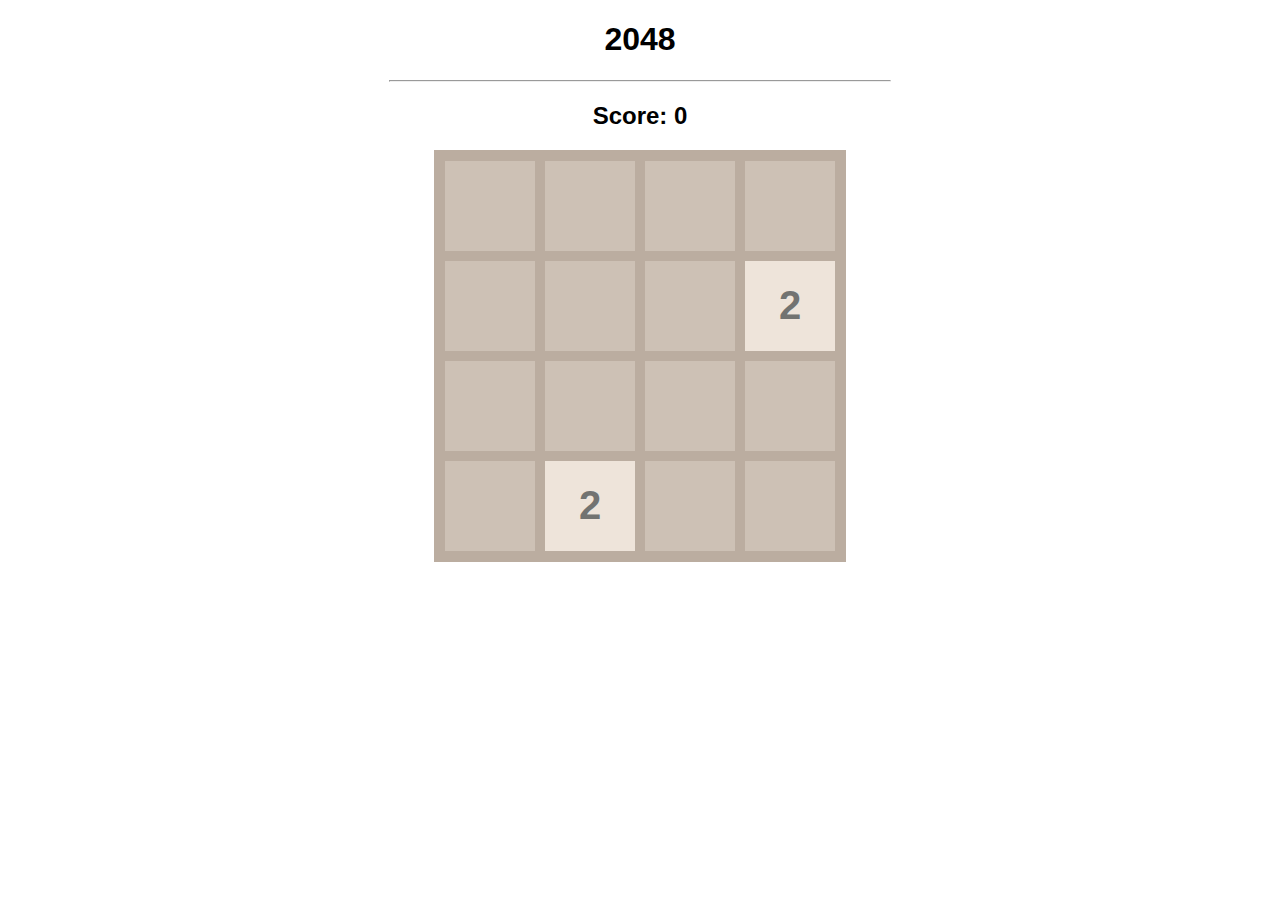
<file: 2048/index.html>
<!DOCTYPE html>
<html>
    <head>
        <meta charset="UTF-8">
        <meta name="viewport" content="width=device-width, initial-scale=1.0">
        <title>2048</title>
        <link rel="stylesheet" href="style.css">
        
    </head>

    <body>
        <h1>2048</h1>
        <hr>
        <h2>Score: <span id="score">0</span></h2>
        <div id="board">
        </div>
        <script src="script.js"></script>
    </body>
</html>
</file>
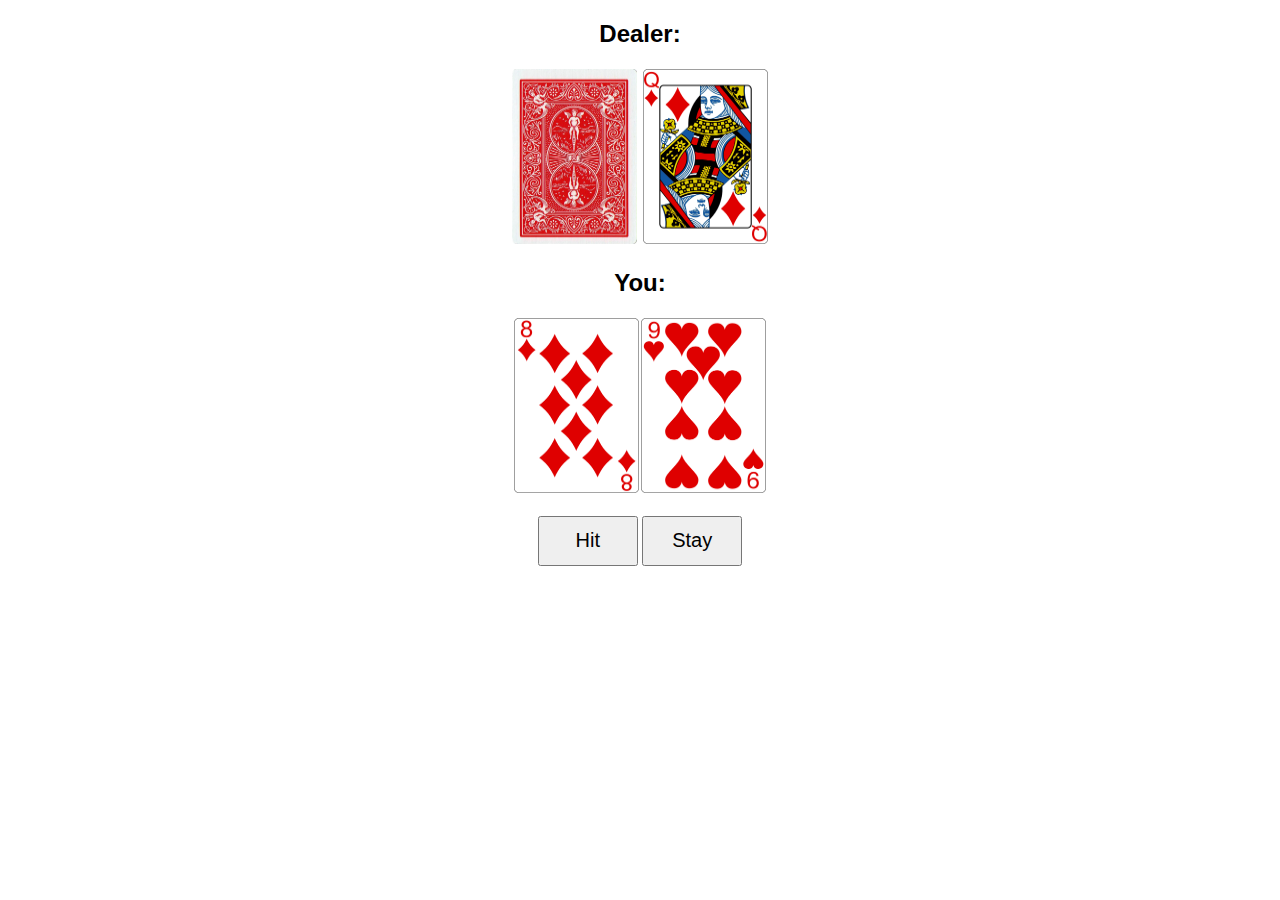
<file: black-jack/index.html>
<!DOCTYPE html>
<html>
    <head>
        <meta charset="UTF-8">
        <meta name="viewport" content="width=device-width, initial-scale=1.0">
        <title>Black Jack</title>
        <link rel="stylesheet" href="style.css">
        <script src="script.js"></script>
    </head>

    <body>
        <h2>Dealer: <span id="dealer-sum"></span></h2>
        <div id="dealer-cards">
            <img id="hidden" src="./cards/BACK.png">
        </div>

        <h2>You: <span id="your-sum"></span></h2>
        <div id="your-cards"></div>

        <br>
        <button id="hit">Hit</button>
        <button id="stay">Stay</button>
        <p id="results"></p>
    </body>
</html>
</file>
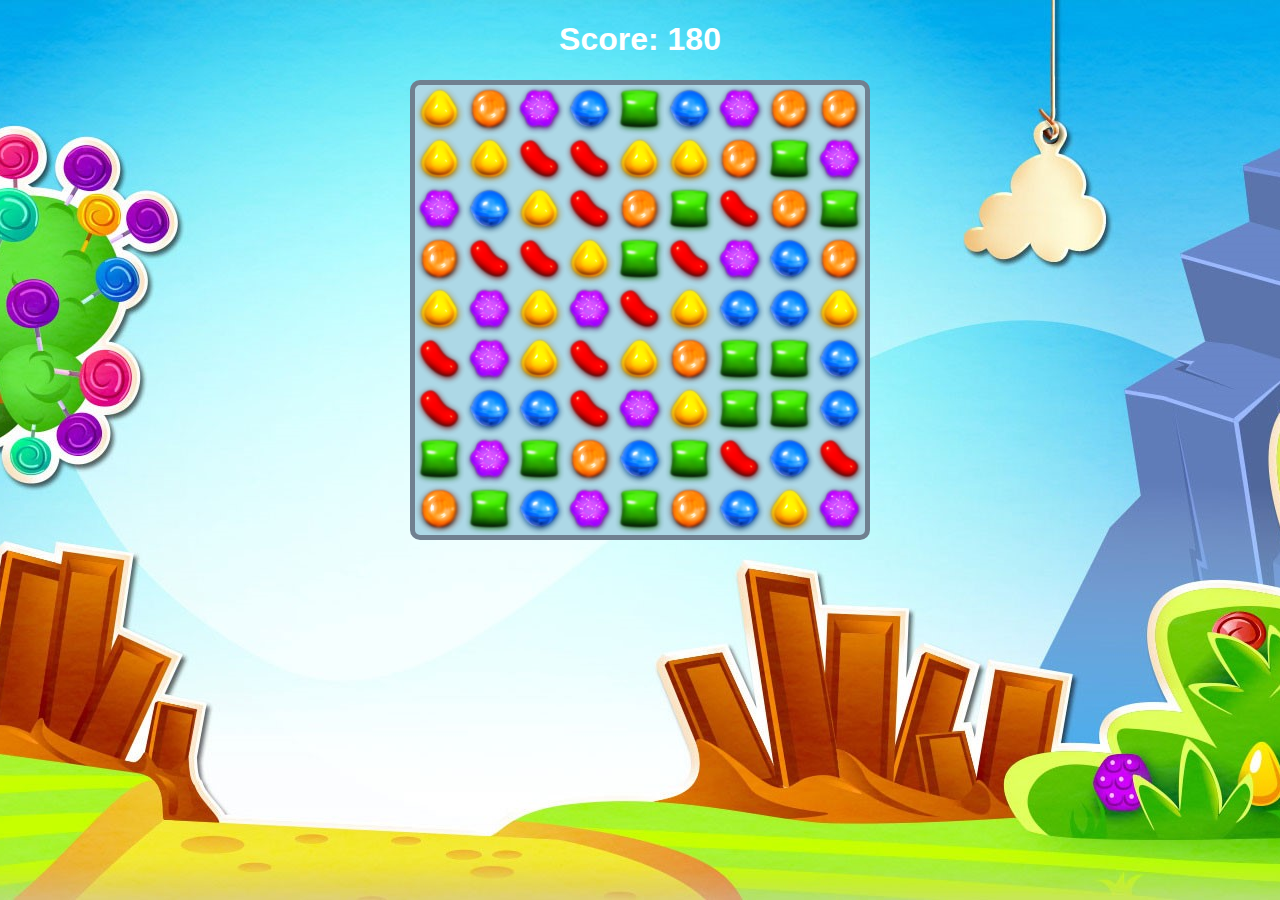
<file: candy-crash/index.html>
<!DOCTYPE html>
<html>
    <head>
        <meta charset="UTF-8">
        <meta name="viewport" content="width=device-width, initial-scale=1.0">
        <title>Candy Crush</title>
        <link rel="stylesheet" href="style.css">
        <script src="script.js"></script>
    </head>

    <body>
        <h1>Score: <span id="score">0</span></h1>
        <div id="board"></div>
    </body>
</html>
</file>
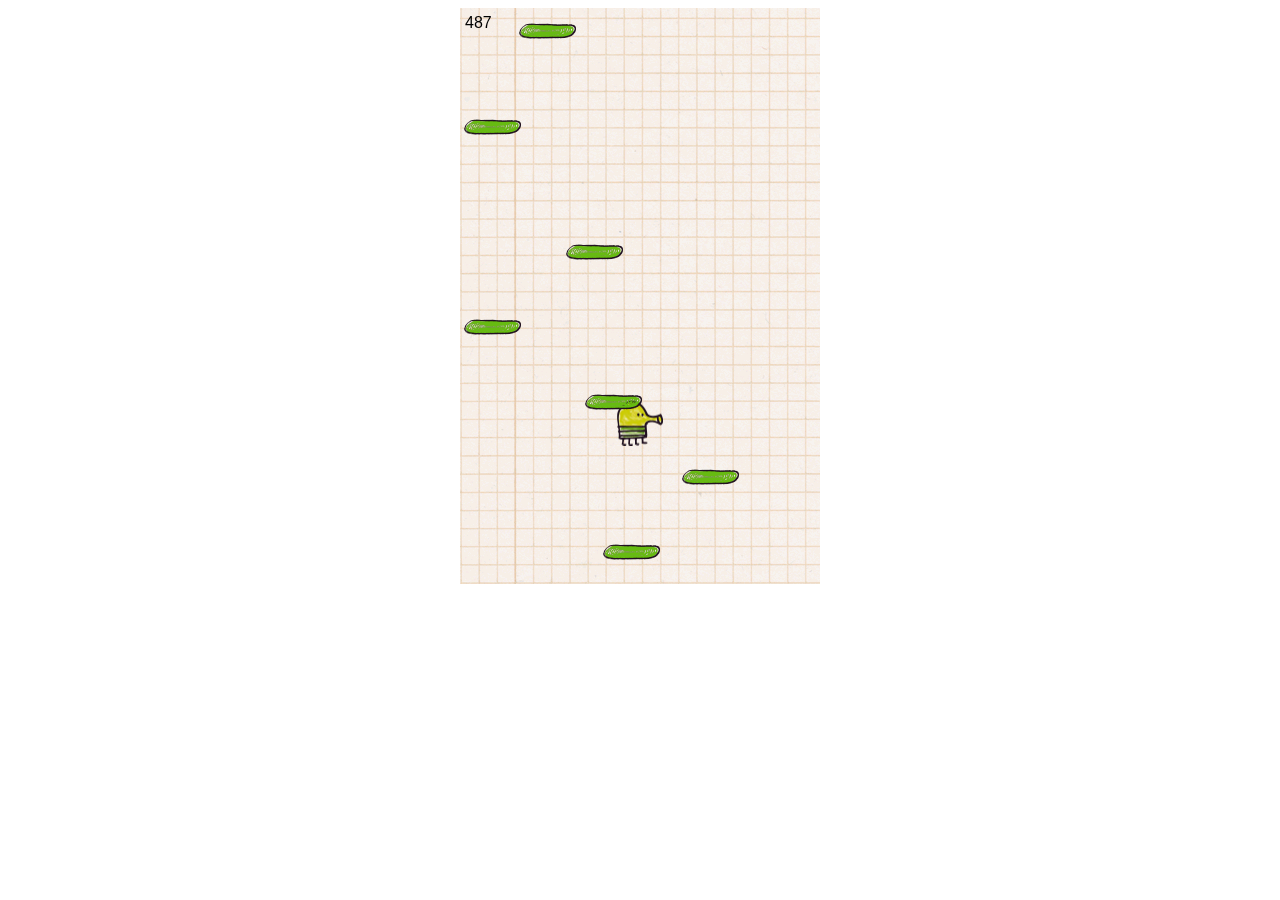
<file: doodle-jump/index.html>
<!DOCTYPE html>
<html>
    <head>
        <meta charset="UTF-8">
        <meta name="viewport", content="width=device-width, initial-scale=1.0">
        <title>Doodle Jump</title>
        <link rel="stylesheet" href="style.css">
        <script src="script.js"></script>
    </head>
    <body>
        <canvas id="board"></canvas>
    </body>
</html>
</file>
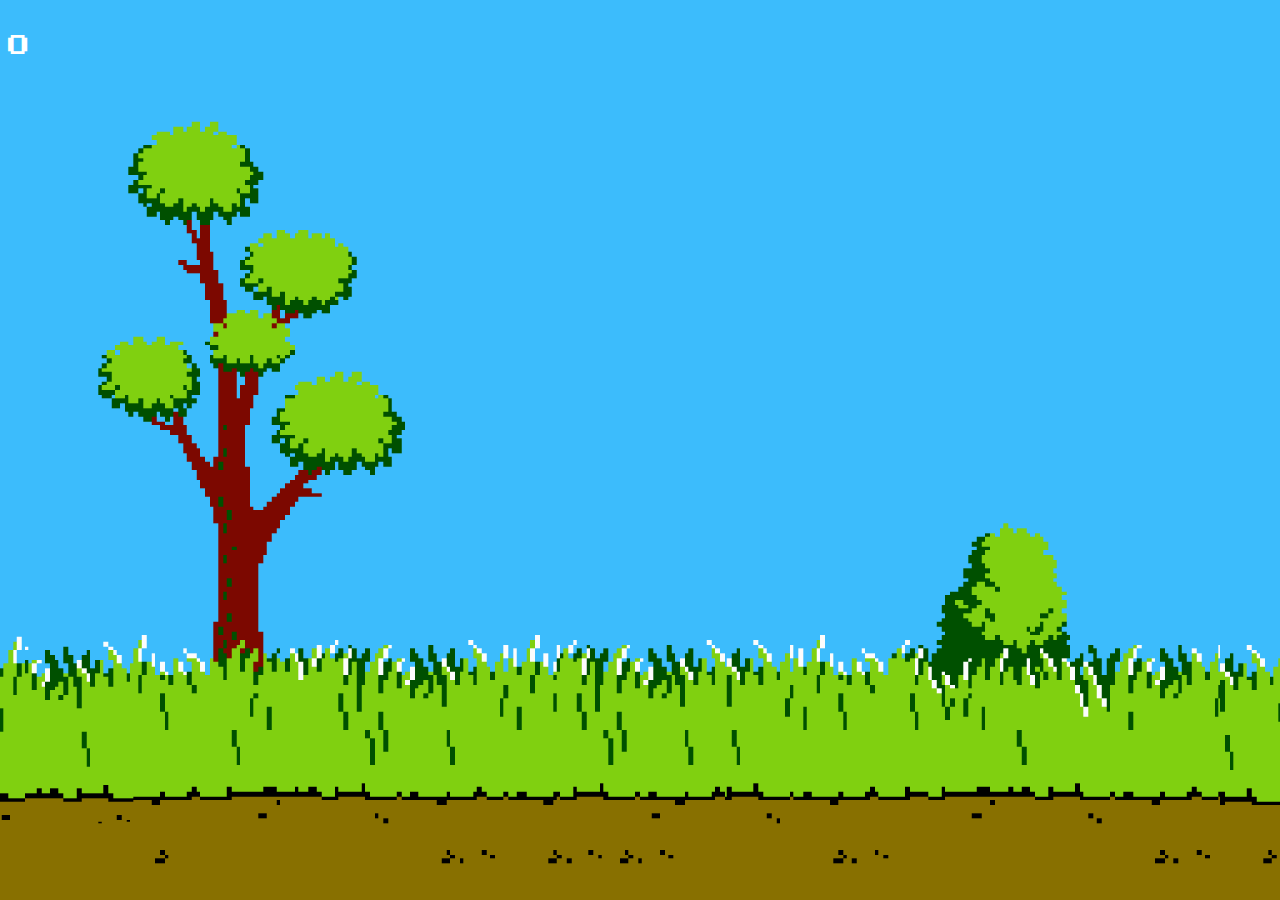
<file: duck-hunt/index.html>
<!DOCTYPE html>
<html lang="en">
    <head>
        <meta charset="UTF-8">
        <meta name="viewport" content="width=device-width, initial-scale=1.0">
        <title>Duck Hunt</title>
        <link rel="stylesheet" href="style.css">
    </head>
    <body>
        <p id="score">0</p>
        <script src="script.js"></script>
    </body>
</html>
</file>
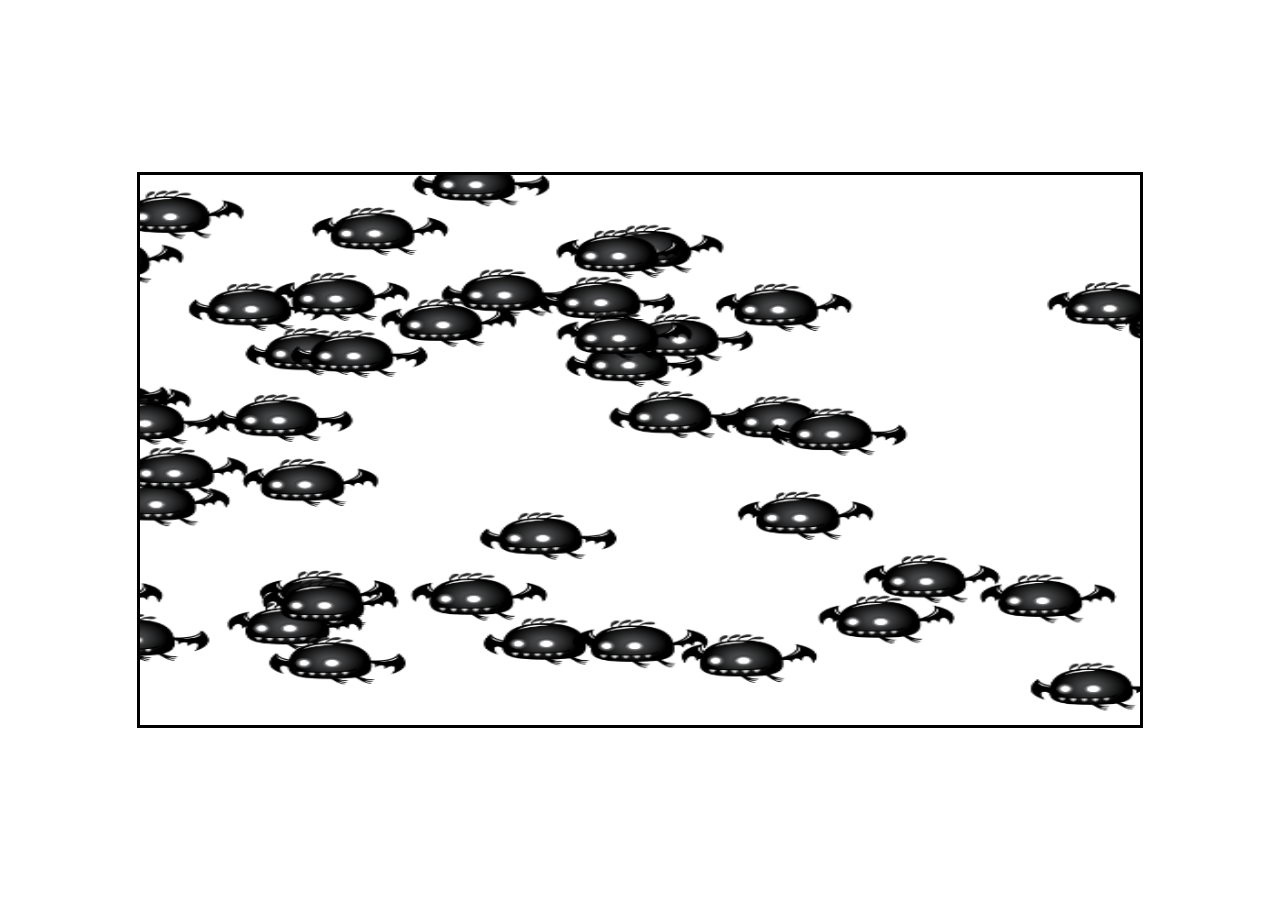
<file: enemy-movement-2/index.html>
<!DOCTYPE html>
<html lang="en">
<head>
    <meta charset="UTF-8">
    <meta name="viewport" content="width=device-width, initial-scale=1.0">
    <meta http-equiv="X-UA-Compatible" content="IE=edge">
    <title>Enemy Movements</title>
    <link rel="stylesheet" href="style.css">
</head>
<body>
    <canvas id="canvas1"></canvas>

    <script src="script.js"></script>
</body>
</html>
</file>
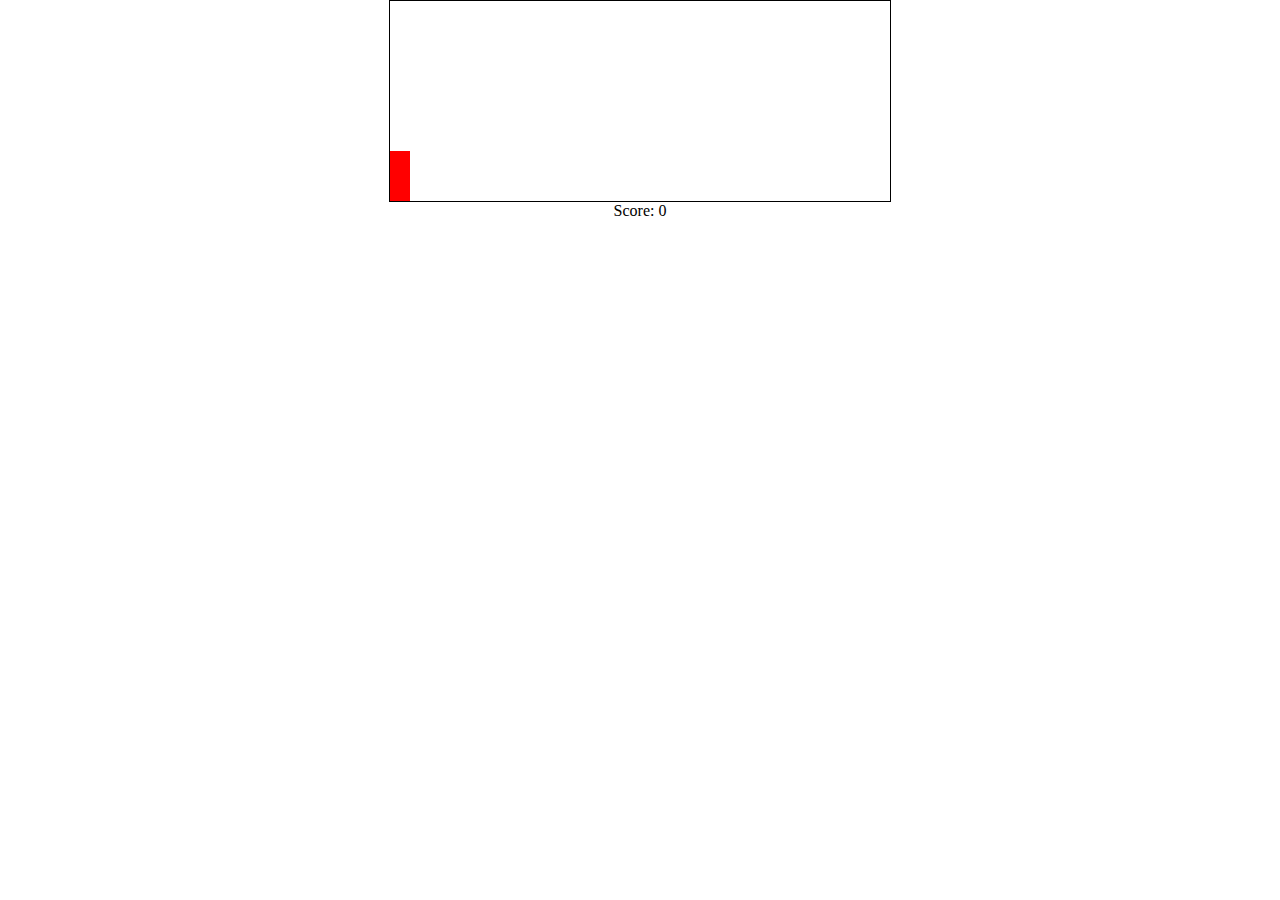
<file: jump-game/index.html>
<!DOCTYPE html>
<html lang="en" onclick="jump()">
<head>
    <meta charset="UTF-8">
    <title>Jump Game</title>
    <link rel="stylesheet" href="style.css">
</head>
<body>
    <div class="game">
        <div id="character"></div>
        <div id="block"></div>
    </div>
    <p>Score: <span id="scoreSpan"></span></p>
</body>
<script src="app.js"></script>
</html>
</file>
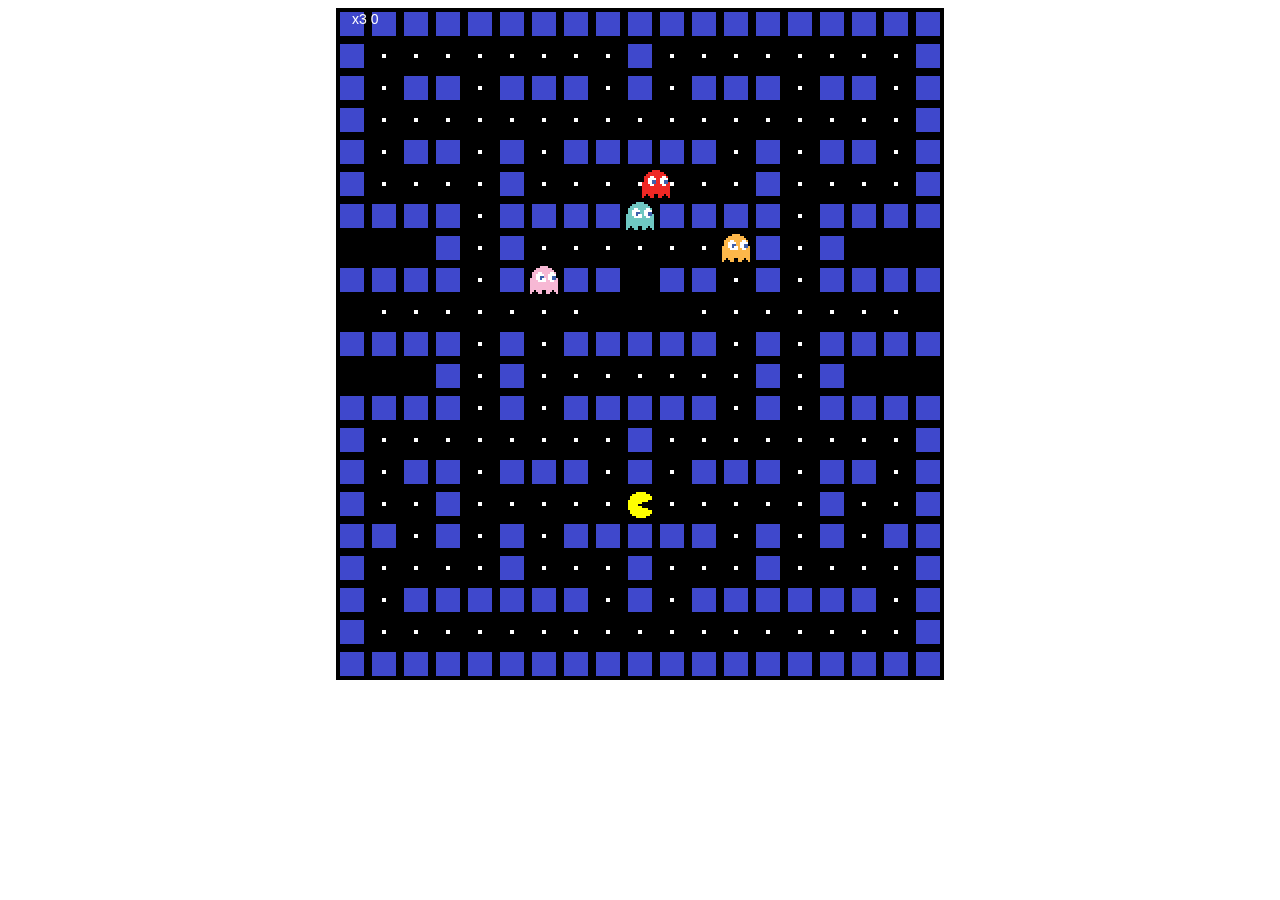
<file: pac-man/index.html>
<!DOCTYPE html>
<html lang="en">
<head>
    <meta charset="UTF-8">
    <meta name="viewport" content="width=device-width, initial-scale=1.0">
    <title>PacMan</title>
    <link rel="stylesheet" href="style.css">
</head>
<body>
    <canvas id="board"></canvas>
    <script src="app.js"></script>
</body>
</html>
</file>
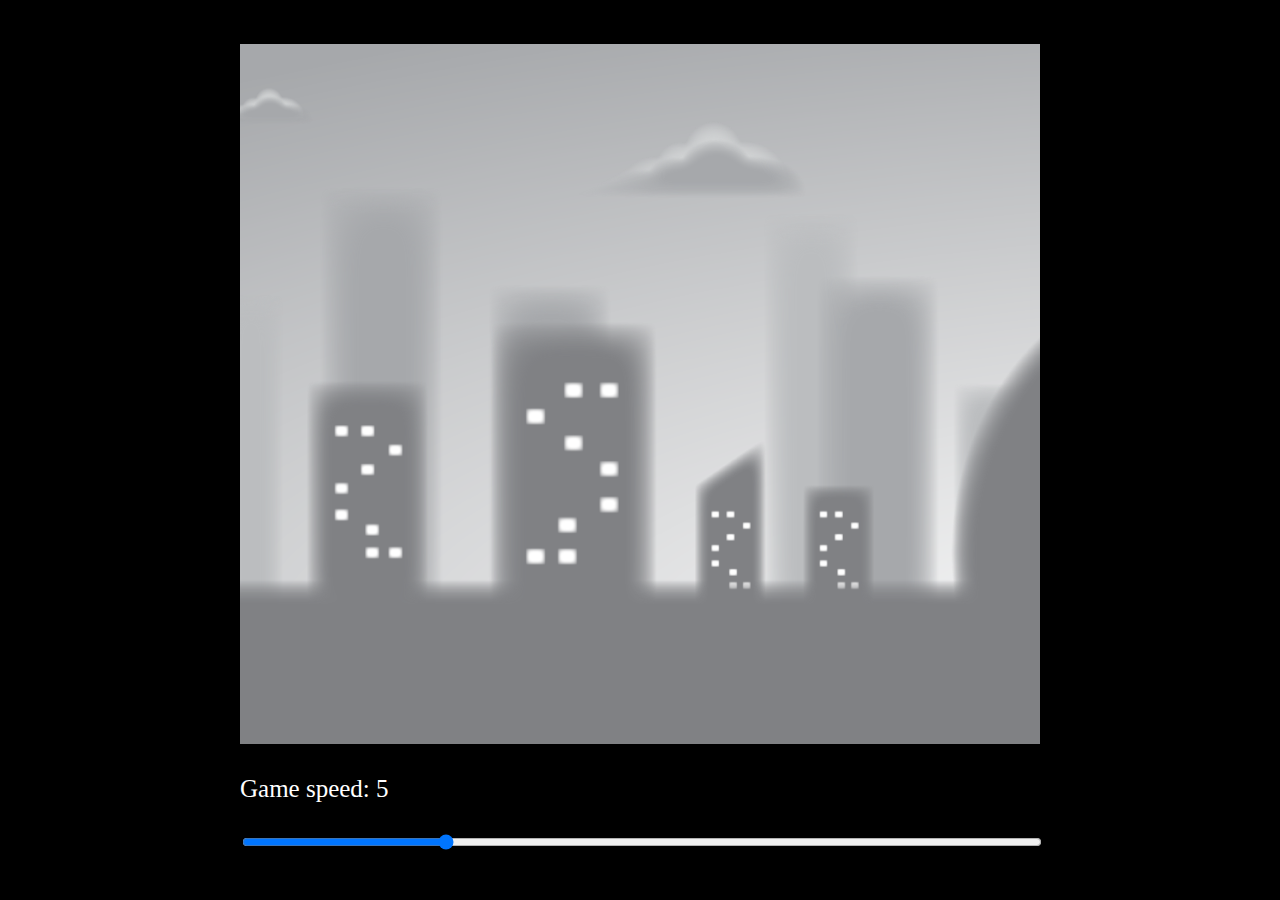
<file: parallex-background/index.html>
<!DOCTYPE html>
<html lang="en">
<head>
    <meta charset="UTF-8">
    <meta name="viewport" content="width=device-width, initial-scale=1.0">
    <title>Parallex Background</title>
    <link rel="stylesheet" href="style.css">
</head>
<body>
    <div id="container">
        <canvas id="canvas1"></canvas>
        <p>Game speed: <span id="showGameSpeed"></span></p>
        <input type="range" min="0" max="20" value="5" class="slider" id="slider">
    </div>
    

    <script src="app.js"></script>
</body>
</html>
</file>
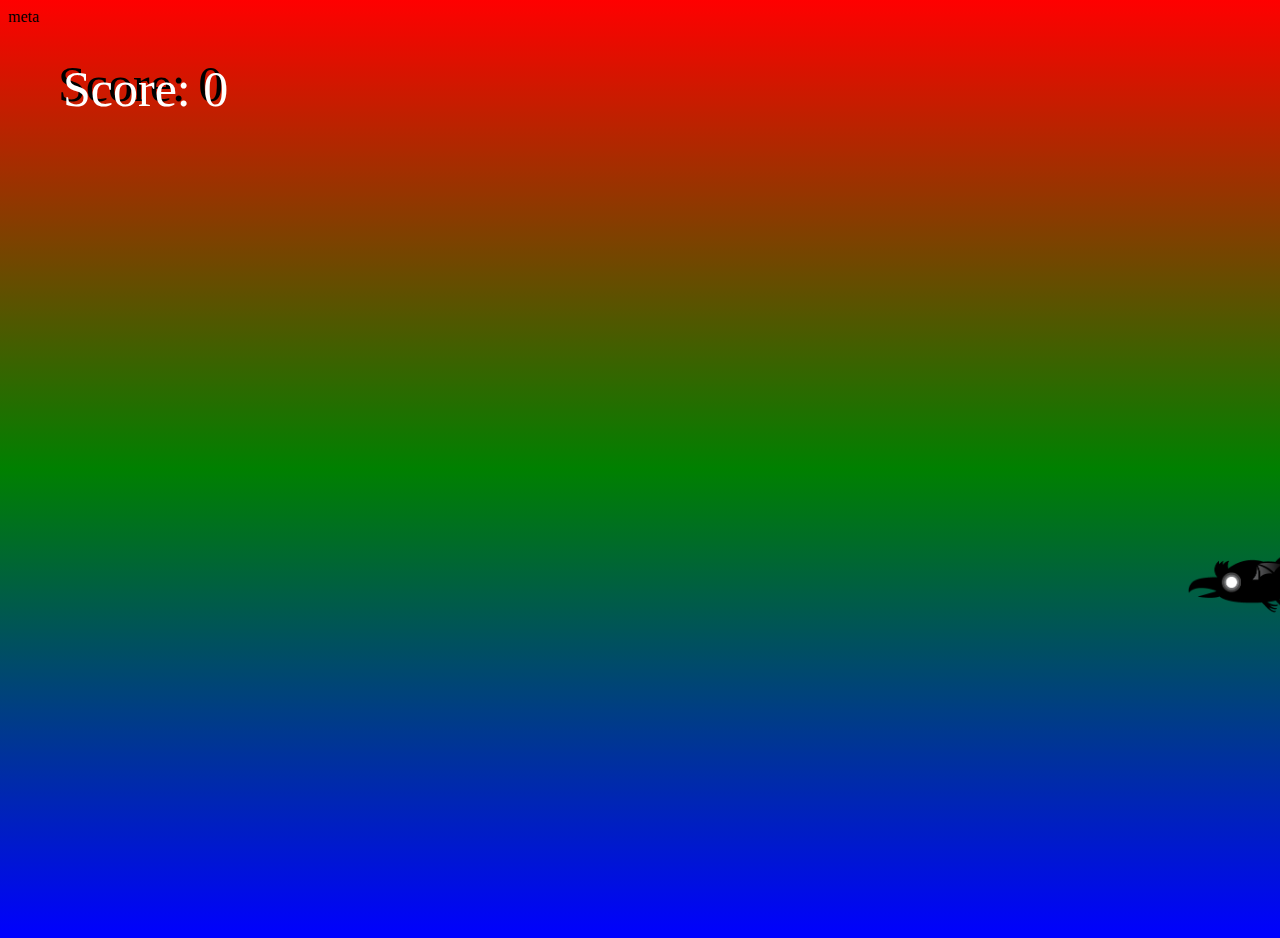
<file: point-and-shoot/index.html>
<!DOCTYPE html>
<html lang="en">
<head>
    <meta charset="UTF-8">meta
    <meta http-equiv="X-UA-Compatible" content="IE=edge">
    <meta name="viewport" content="width=device-width, initial-scale=1.0">
    <title>Point & Shoot</title>
    <link rel="stylesheet" href="style.css">
</head>
<body>
    <canvas id="collisionCanvas"></canvas>
    <canvas id="canvas1"></canvas>
    
    <script src="script.js"></script>
</body>
</html>
</file>
<file: 2048/style.css>
body {
    font-family: Arial, Helvetica, sans-serif;
    text-align: center;
}

hr {
    width: 500px;
}

#board {
    width: 400px;
    height: 400px;

    background-color: #cdc1b5;
    border: 6px solid #bbada0;

    margin: 0 auto;
    display: flex;
    flex-wrap: wrap;
}

.tile {
    width: 90px;
    height: 90px;
    border: 5px solid #bbada0;

    font-size: 40px;
    font-weight: bold;
    display: flex;
    justify-content: center;
    align-items: center;
}


/* colored tiles */

.x2 {
    background-color: #eee4da;
    color: #727371;
}

.x4 {
    background-color: #ece0ca;
    color: #727371;
}

.x8 {
    background-color: #f4b17a;
    color: white;
}

.x16{
    background-color: #f59575;
    color: white;
}

.x32{
    background-color: #f57c5f;
    color: white;
}

.x64{
    background-color: #f65d3b;
    color: white;
}

.x128{
    background-color: #edce71;
    color: white;
}

.x256{
    background-color: #edcc63;
    color: white;
}

.x512{
    background-color: #edc651;
    color: white;
}

.x1024{
    background-color: #eec744;
    color: white;
}

.x2048{
    background-color: #ecc230;
    color: white;
}

.x4096 {
    background-color: #fe3d3d;
    color: white;
}

.x8192 {
    background-color: #ff2020;
    color: white;
}
</file>
<file: black-jack/style.css>
body {
    font-family: Arial, Helvetica, sans-serif;
    text-align: center;
}

#dealer-cards img {
    height: 175px;
    width: 125px;
    margin: 1px;
}

#your-cards img {
    height: 175px;
    width: 125px;
    margin: 1px;
}

#hit {
    width: 100px;
    height: 50px;
    font-size: 20px;
}

#stay {
    width: 100px;
    height: 50px;
    font-size: 20px;
}
</file>
<file: candy-crash/style.css>
body {
    background: url("./background.jpg") no-repeat center center fixed;
    background-size: cover;
    font-family: Arial, Helvetica, sans-serif;
    color: white;
    text-align: center;
}

#board {
    width: 450px;
    height: 450px;
    background-color: lightblue;
    border: 5px solid slategray;
    border-radius: 10px;
    margin: 0 auto;
    display: flex;
    flex-wrap: wrap;
}

#board img {
    width: 50px;
    height: 50px;
}
</file>
<file: doodle-jump/style.css>
body {
    text-align: center;
}

#board {
    /* background-color: green; */
    background-image: url("./doodlejumpbg.png");
}
</file>
<file: duck-hunt/style.css>
body {
    background: url("./duckhunt-bg-4k.png");
    background-position: center;
    background-repeat: no-repeat;
    background-size: cover;
    background-attachment: fixed;
    cursor: url("./target.png"), auto;
}

@font-face {
    font-family: gameFont;
    src: url("game-font.otf");
}

#score {
    font-size: 30px;
    font-family: gameFont;  
    color: white;

    user-select: none;
    -webkit-user-select: none;      /* Chrome, Opera */
    -webkit-touch-callout: none;    /* Safari */
    -moz-user-select: none;         /* Firefox */
    -ms-user-select: none;          /* Internet Explorer/Edge */
}

img {
    user-select: none;
    -webkit-user-select: none;      /* Chrome, Opera */
    -webkit-touch-callout: none;    /* Safari */
    -moz-user-select: none;         /* Firefox */
    -ms-user-select: none;          /* Internet Explorer/Edge */
}
</file>
<file: enemy-movement-2/style.css>
#canvas1 {
    border: 3px solid black;
    position: absolute;
    top: 50%;
    left: 50%;
    transform: translate(-50%, -50%);
    height: 550px;
    width: 1000px;
}
</file>
<file: jump-game/style.css>
*{
    padding: 0;
    margin: 0;
    overflow-x: hidden;
}
.game{
    width: 500px;
    height: 200px;
    border: 1px solid black;
    margin: auto;
}
#character{
    width: 20px;
    height: 50px;
    background-color: red;
    position:relative;
    top: 150px;
}
.animate{
    animation: jump 0.3s linear;
}
@keyframes jump{
    0%{top: 150px;}
    30%{top: 100px;}
    70%{top: 100px;}
    100%{top: 150px;}
}

#block{
    background-color: blue;
    width: 20px;
    height: 20px;
    position: relative;
    top: 130px;
    left: 500px;
    animation: block 1s infinite linear;
}
@keyframes block{
    0%{left: 500px}
    100%{left: -20px}
}
p{
    text-align: center;
}
</file>
<file: pac-man/style.css>
body {
    text-align: center;
}

#board {
    background-color: black;
}
</file>
<file: parallex-background/style.css>
body {
    background: black;
}
#container {
    position: absolute;
    width: 800px;
    transform: translate(-50%, -50%);
    top: 50%;
    left: 50%;
    font-size: 25px;
}
#canvas1 {
    position: relative;
    width: 800px;
    height: 700px;  
}
#slider {
    width: 100%;
}
p {
    color: white;
}
</file>
<file: point-and-shoot/style.css>
body {
    background: linear-gradient(to bottom, red,green, blue);
    width: 100vw;
    overflow: hidden;
}
canvas {
    padding: absolute;
    top: 0;
    left: 0;
    width: 100%;
    height: 100%;
}
#collisionCanvas {
    display: none;
}
</file>
